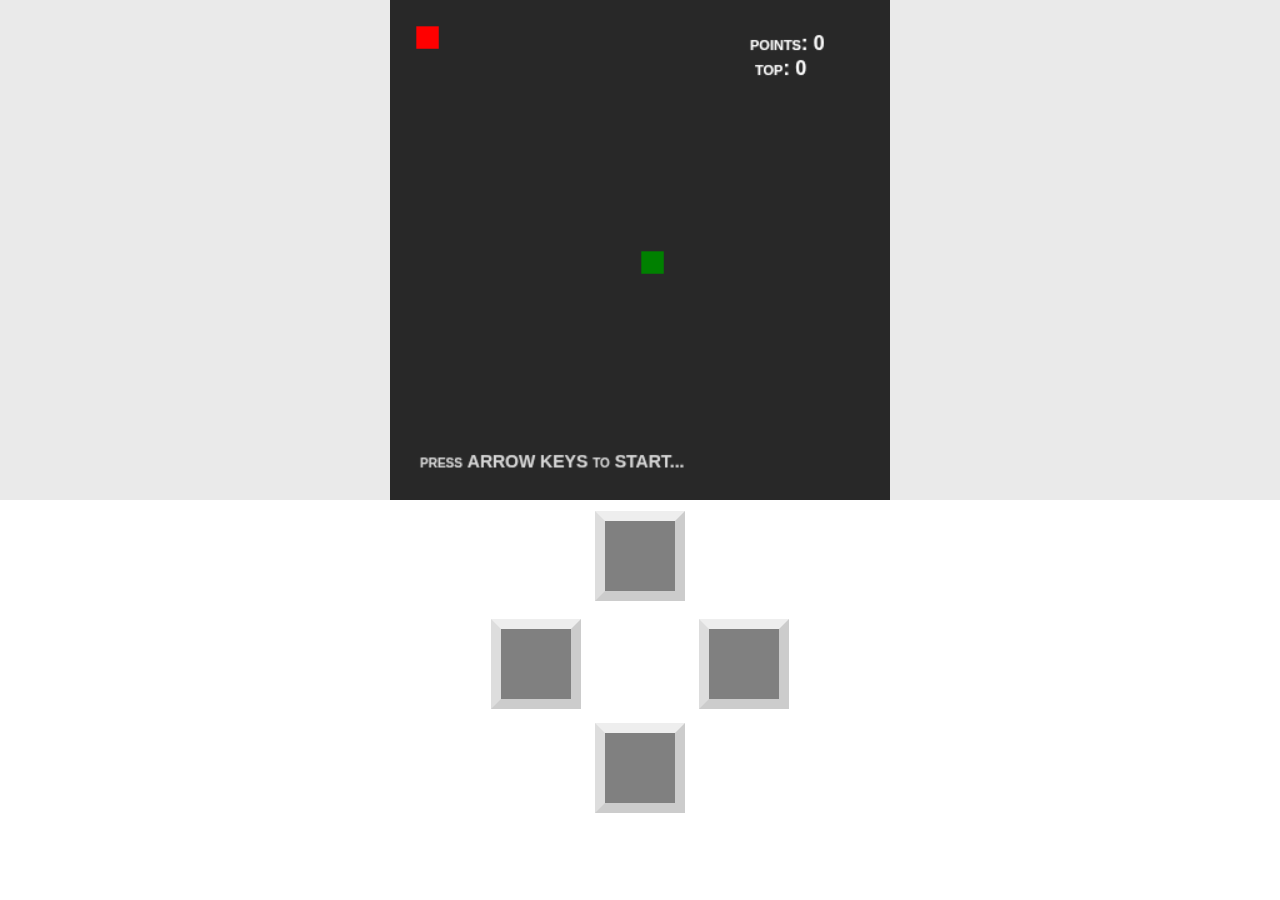
<file: game/bsnake/index.html>
<!DOCTYPE html>
<html>
<head>
  <meta charset="UTF-8">
  <meta name="viewport" content="width=device-width, initial-scale=1">
	<title>Snake Game</title>
	<link rel="stylesheet" href="style.css">
	<style type="text/css" media="all">
	  /*IE9*/
*::selection 
{
    background-color:transparent;
} 
*::-moz-selection
{
    background-color:transparent;
}
*
{        
    -webkit-user-select: none;
    -moz-user-select: -moz-none;
    /*IE10*/
    -ms-user-select: none;
    user-select: none;

    /*You just need this if you are only concerned with android and not desktop browsers.*/
    -webkit-tap-highlight-color: rgba(0, 0, 0, 0);
}    
input[type="text"], textarea, [contenteditable]
{

    -webkit-user-select: text;
    -moz-user-select: text;
    -ms-user-select: text;
    user-select: text;
	</style>
</head>
<body>
	<div id="game-container">
		<canvas id="gc" class="game-canvas" width="400" height="400"></canvas>
	</div>
	<div class="keys">
	  <a class="up arr" onclick="Snake.action('up')">
	    </a>
	  <br>
	  <a class="left arr" onclick="Snake.action('left')">
	    </a>
	    
	  <a class="ahirr" >
	    </a>
	  <a class="right arr" onclick="Snake.action('right')">
	    </a>
	    <br>
	  <center><a class="down arr" onclick="Snake.action('down')">
	   </a></center>
	</div>
	<script type="text/javascript" src="game.js"></script>
</body>
</html>
</file>
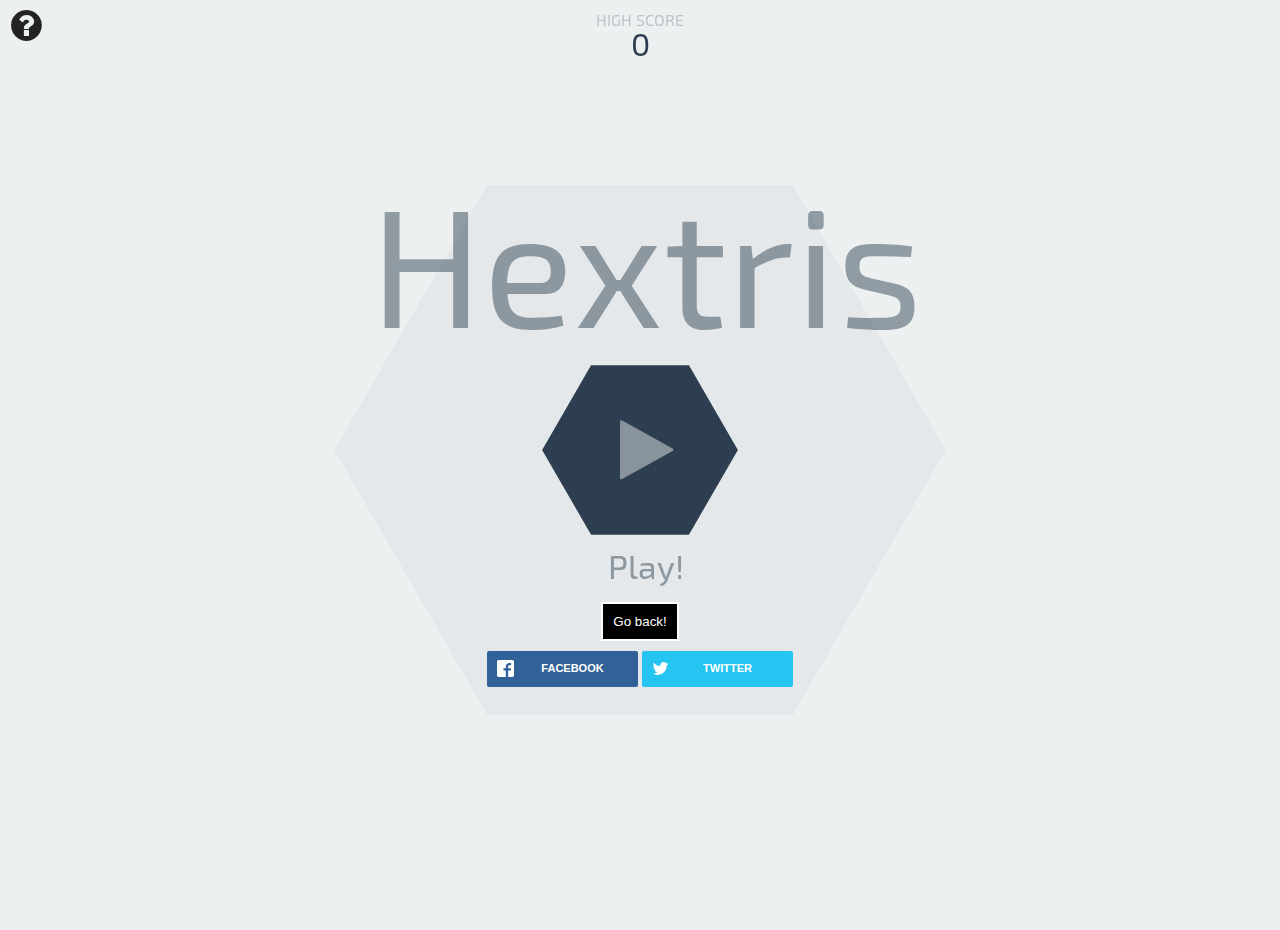
<file: game/hextris/index.html>
<!DOCTYPE html>
<html lang='en'>
	<head>
		<title>Hextris</title>
		<meta name="description" content="An addictive puzzle game inspired by Tetris.">
		<link rel="manifest" href="manifest.webmanifest">
		<meta name="apple-itunes-app" content="app-id=903769553"/>
		<meta name="apple-mobile-web-app-title" content="Hextris">
		<meta name="apple-mobile-web-app-capable" content="yes">
		<link rel="apple-touch-icon" sizes="120x120" href="images/icons/apple-touch-120.png">
		<link rel="apple-touch-icon" sizes="152x152" href="images/icons/apple-touch-152.png">
		<link rel="apple-touch-icon" sizes="167x167" href="images/icons/apple-touch-167.png">
		<link rel="apple-touch-icon" sizes="180x180" href="images/icons/apple-touch-180.png">
		<link rel="apple-touch-icon" sizes="512x512" href="images/icons/apple-touch-512.png">
		<meta name="viewport" content="width=device-width, initial-scale=1, maximum-scale=1, user-scalable=0, minimal-ui"/>
		<meta property="og:url" content="http://hextris.github.io/hextris/"/>
		<meta property="og:site_name" content="Hextris"/>
		<meta property="og:title" content="Hextris"/>
		<meta property="og:description" content="An addictive puzzle game inspired by Tetris."/>
		<meta property="og:type" content="website"/>
		<meta property="og:author" content="https://www.facebook.com/hextris"/>
		<meta property="og:image" content="http://hextris.github.io/hextris/images/facebook-opengraph.png"/>
		<meta property="og:image:width" content="1200"/>
		<meta property="og:image:height" content="630"/>
		<meta property="twitter:card" content="summary"/>
		<meta property="twitter:site" content="@hextris"/>
		<meta property="twitter:site:id" content="2742209678"/>
		<meta property="twitter:creator" content="@hextris"/>
		<meta property="twitter:creator:id" content="2742209678"/>
		<meta property="twitter:domain" content="http://hextris.github.io"/>
		<meta property="twitter:title" content="Hextris"/>
		<meta property="twitter:description" content="An addictive puzzle game inspired by Tetris."/>
		<meta property="twitter:image:src" content="http://hextris.github.io/hextris/images/twitter-opengraph.png"/>
		<meta property="twitter:image:width" content="512"/>
		<meta property="twitter:image:height" content="512"/>
		<meta property="twitter:app:id:iphone" content="id903769553">
		<meta property="twitter:app:id:ipad" content="id903769553">
		<meta property="twitter:app:id:googleplay" content="com.hextris.hextris">
		<meta property="twitter:app:country" content="us">
		<meta property="twitter:app:url:iphone" content="itunes.apple.com/us/app/id903769553?mt=8">
		<meta property="twitter:app:url:ipad" content="itunes.apple.com/us/app/id903769553?mt=8">
		<meta property="twitter:app:url:googleplay" content="https://play.google.com/store/apps/details?id=com.hextris.hextris">
		<link rel="stylesheet" href="https://cdnjs.cloudflare.com/ajax/libs/font-awesome/4.7.0/css/font-awesome.min.css">
		<link rel="icon" type="image/png" href="favicon.ico">
		<link href='http://fonts.googleapis.com/css?family=Exo+2' rel='stylesheet' type='text/css'>
		<link rel="stylesheet" href="style/fa/css/font-awesome.min.css">
		<link rel="stylesheet" type="text/css" href="style/style.css">
		<script type='text/javascript' src="vendor/hammer.min.js"></script>
		
		<script type='text/javascript' src="vendor/js.cookie.js"></script>
		<script type='text/javascript' src="vendor/jsonfn.min.js"></script>
		<script type='text/javascript' src="vendor/keypress.min.js"></script>
		<script type='text/javascript' src="vendor/jquery.js"></script>
		<script type='text/javascript' src="js/save-state.js"></script>
		<script type='text/javascript' src="js/view.js"></script>
		<script type='text/javascript' src="js/wavegen.js"></script>
		<script type='text/javascript' src="js/math.js"></script>
		<script type='text/javascript' src="js/Block.js"></script>
		<script type='text/javascript' src="js/Hex.js"></script>
		<script type='text/javascript' src="js/Text.js"></script>
		<script type='text/javascript' src="js/comboTimer.js"></script>
		<script type='text/javascript' src="js/checking.js"></script>
		<script type='text/javascript' src='js/update.js'></script>
		<script type='text/javascript' src='js/render.js'></script>
		<script type='text/javascript' src="js/input.js"></script>
		<script type='text/javascript' src="js/main.js"></script>
		<script type='text/javascript' src="js/initialization.js"></script>
		<script src="vendor/sweet-alert.min.js"></script>
		<link rel="stylesheet" href="style/rrssb.css"/>
		<script data-ad-client="ca-pub-9107422120987163" async src="https://pagead2.googlesyndication.com/pagead/js/adsbygoogle.js"></script>
	</head>
	<body>
		<canvas id="canvas"></canvas>
		<div id="overlay" class="faded overlay"></div>
		<div id='startBtn' ></div>
		<div id="helpScreen" class='unselectable'>
			<div id='inst_main_body'></div>
		</div>
		<a id="openSideBar" class='helpText'><h1>
<i class="fa fa-question-circle" style="font-size:36px"></i></h1></a>
<form>
 <input type="button" value="Go back!" onclick="history.back()">
</form>
		<div class="faded overlay"></div>
		
		<a id="pauseBtn"><img src='./images/pause.png' height='57px'></a>
		
		 <a id='restartBtn'><img src='./images/restart.png' height='57px'></a>
		<div id='HIGHSCORE'>HIGH SCORE</div>
		<script> (function(i,s,o,g,r,a,m){i['GoogleAnalyticsObject']=r;i[r]=i[r]||function(){ (i[r].q=i[r].q||[]).push(arguments)},i[r].l=1*new Date();a=s.createElement(o), m=s.getElementsByTagName(o)[0];a.async=1;a.src=g;m.parentNode.insertBefore(a,m) })(window,document,'script','//www.google-analytics.com/analytics.js','ga'); ga('create', 'UA-51272720-2', 'auto'); ga('send', 'pageview');
		</script>
		<div id='highScoreInGameText'>
			<div id='highScoreInGameTextHeader'>HIGH SCORE</div><div id='currentHighScore'>10292</div>
		</div>
		<div id="gameoverscreen">
			<div id='container'>
				<div id='gameOverBox' class='GOTitle'>GAME OVER</div>
				<div id='cScore'>1843</div>
				<div id='highScoresTitle' class='GOTitle'>HIGH SCORES</div>
				<div class='score'><span class='scoreNum'>1.</span> <div id="1place" style="display:inline;">0</div></div>
				<div class='score'><span class='scoreNum'>2.</span> <div id="2place" style="display:inline;">0</div></div>
				<div class='score'><span class='scoreNum'>3.</span> <div id="3place" style="display:inline;">0</div></div>
			</div>
			<div id='bottomContainer'>
				<img id='restart' src='./images/restart.png' height='57px'>
				
				<div id='socialShare'>
					<?xml version="1.0" encoding="UTF-8" standalone="no"?>
					<svg width="224.6377px" height="57px"  viewBox="0 0 255 65" version="1.1" xmlns="http://www.w3.org/2000/svg" xmlns:xlink="http://www.w3.org/1999/xlink">
						<title>Share button</title>
						<defs>
						</defs>
						<g id="Page-1" stroke="none" stroke-width="1" fill="none" fill-rule="evenodd" sketch:type="MSPage">
							<g id="Game-over-" sketch:type="MSArtboardGroup" transform="translate(-95.000000, -565.000000)">
								<g id="Share-button" sketch:type="MSLayerGroup" transform="translate(95.000000, 565.000000)">
								<a style="cursor:pointer;"class="popup" onclick="window.open('https://twitter.com/intent/tweet?text=Can you beat my score of '+ score +' points at&button_hashtag=hextris ? http://hextris.github.io/hextris @hextris','name','width=600,height=400')" ><polygon  id="Score-hex-2" fill="#3498DB" sketch:type="MSShapeGroup" transform="translate(127.661316, 32.500000) rotate(-90.000000) translate(-127.661316, -32.500000) " points="127.661316 -94.814636 160.137269 -76.064636 160.137269 141.064636 127.661317 159.814636 95.185364 141.064636 95.1853635 -76.064636 "></polygon></a>
									<text style="cursor:pointer;"class="popup" onclick="window.open('https://twitter.com/intent/tweet?text=Can you beat my score of '+ score +' points at hextris from TwentO')" id="SHARE-MY-SCORE!" sketch:type="MSTextLayer" font-family="Exo" font-size="16" font-weight="420" fill="#FFFFFF">
										<tspan x="67" y="39">SHARE MY SCORE!</tspan>
									</text>
								</g>
							</g>
						</g>
					</svg>
				</div>
				<div id='buttonCont'>
				    	 <center><form>
 <input type="button" class="goback"value="Go back!" onclick="history.back()">
</form></center>
					<ul class="rrssb-buttons">
						<li class="rrssb-facebook">
							<a href='http://www.facebook.com/sharer.php?s=100
								&p[url]=mesusanta.blogspot.com/#TwentO' class="popup">
								<span class="rrssb-icon">
									<svg xmlns="http://www.w3.org/2000/svg" preserveAspectRatio="xMidYMid" width="29" height="29" viewBox="0 0 29 29">
										<path d="M26.4 0H2.6C1.714 0 0 1.715 0 2.6v23.8c0 .884 1.715 2.6 2.6 2.6h12.393V17.988h-3.996v-3.98h3.997v-3.062c0-3.746 2.835-5.97 6.177-5.97 1.6 0 2.444.173 2.845.226v3.792H21.18c-1.817 0-2.156.9-2.156 2.168v2.847h5.045l-.66 3.978h-4.386V29H26.4c.884 0 2.6-1.716 2.6-2.6V2.6c0-.885-1.716-2.6-2.6-2.6z"
										class="cls-2" fill-rule="evenodd"/>
									</svg>
								</span>
								<span class="rrssb-text">facebook</span>
							</a>
						</li>
						<li class="rrssb-twitter">
							<a href="https://twitter.com/intent/tweet?text=mesusanta.blogspot.com/#TwentO"
							class="popup">
								<span class="rrssb-icon">
									<svg xmlns="http://www.w3.org/2000/svg" width="28" height="28" viewBox="0 0 28 28">
										<path d="M24.253 8.756C24.69 17.08 18.297 24.182 9.97 24.62c-3.122.162-6.22-.646-8.86-2.32 2.702.18 5.375-.648 7.507-2.32-2.072-.248-3.818-1.662-4.49-3.64.802.13 1.62.077 2.4-.154-2.482-.466-4.312-2.586-4.412-5.11.688.276 1.426.408 2.168.387-2.135-1.65-2.73-4.62-1.394-6.965C5.574 7.816 9.54 9.84 13.802 10.07c-.842-2.738.694-5.64 3.434-6.48 2.018-.624 4.212.043 5.546 1.682 1.186-.213 2.318-.662 3.33-1.317-.386 1.256-1.248 2.312-2.4 2.942 1.048-.106 2.07-.394 3.02-.85-.458 1.182-1.343 2.15-2.48 2.71z"
										/>
									</svg>
								</span>
								<span class="rrssb-text">twitter</span>
							</a>
						</li>
				</ul>
					
				</div>
			</div>
		</div>
		
		
		
		
	<style type="text/css" media="all">
	    .goback{
	        background-color: #000000;
	        border: 2px solid white;
	        border-radius 100px solid white;
	        padding: 10px;
	        margin: 10px;
	        text-align: center;
	        align-content: center;
	        color:white;
	    }
	</style>





			<script type="text/javascript">
				(function addRussianSocialShare(){
					var lang=navigator.language || navigator.userLanguage;
					if (lang.substr(0, 2) == 'ru') {
						$('.rrssb-facebook').remove();
						var n=$.parseHTML('<li class="rrssb-vk"><a href="http://vk.com/share.php?url=http://kurtnoble.com/labs/rrssb/index.html" class="popup"><span class="rrssb-icon"><svg xmlns="http://www.w3.org/2000/svg" width="28" height="28" viewBox="70 70 378.7 378.7"><path d="M254.998 363.106h21.217s6.408-.706 9.684-4.23c3.01-3.24 2.914-9.32 2.914-9.32s-.415-28.47 12.796-32.663c13.03-4.133 29.755 27.515 47.482 39.685 13.407 9.206 23.594 7.19 23.594 7.19l47.407-.662s24.797-1.53 13.038-21.027c-.96-1.594-6.85-14.424-35.247-40.784-29.728-27.59-25.743-23.126 10.063-70.85 21.807-29.063 30.523-46.806 27.8-54.405-2.596-7.24-18.636-5.326-18.636-5.326l-53.375.33s-3.96-.54-6.892 1.216c-2.87 1.716-4.71 5.726-4.71 5.726s-8.452 22.49-19.714 41.618c-23.77 40.357-33.274 42.494-37.16 39.984-9.037-5.842-6.78-23.462-6.78-35.983 0-39.112 5.934-55.42-11.55-59.64-5.802-1.4-10.076-2.327-24.915-2.48-19.046-.192-35.162.06-44.29 4.53-6.072 2.975-10.757 9.6-7.902 9.98 3.528.47 11.516 2.158 15.75 7.92 5.472 7.444 5.28 24.154 5.28 24.154s3.145 46.04-7.34 51.758c-7.193 3.922-17.063-4.085-38.253-40.7-10.855-18.755-19.054-39.49-19.054-39.49s-1.578-3.873-4.398-5.947c-3.42-2.51-8.2-3.307-8.2-3.307l-50.722.33s-7.612.213-10.41 3.525c-2.488 2.947-.198 9.036-.198 9.036s39.707 92.902 84.672 139.72c41.234 42.93 88.048 40.112 88.048 40.112"/></svg></span><span class="rrssb-text">vk.com</span></a></li>');
						$('.rrssb-buttons').prepend(n);
					}})()
			</script>
		<script type="text/javascript" src='vendor/rrssb.min.js'></script>
	
	</body>
</html>
</file>
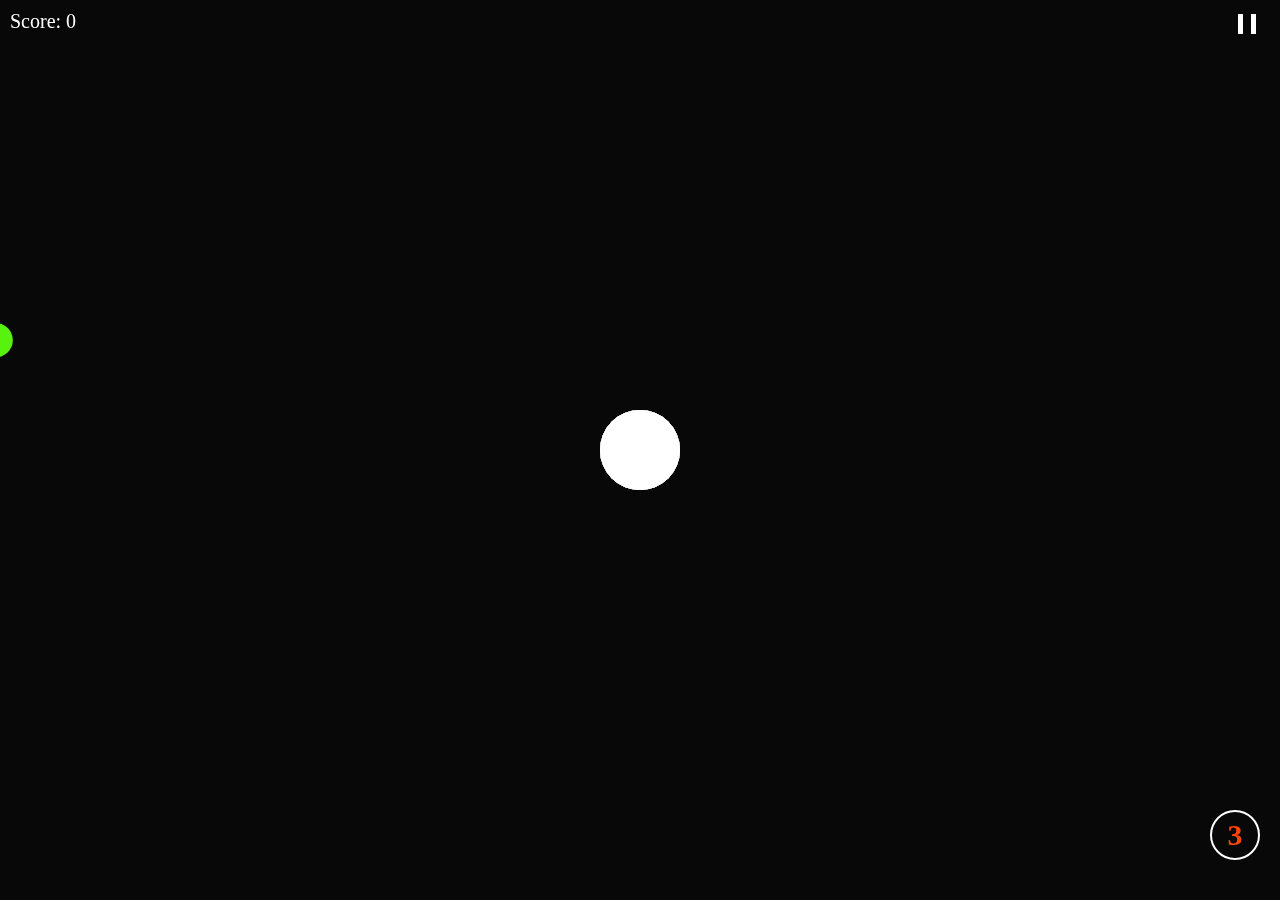
<file: game/shotergame/index.html>
<!DOCTYPE html>
<html>

<head>
  <meta charset="UTF-8">
  <meta name="viewport" content="width=device-width, initial-scale=1">
  <title></title>
<link rel="stylesheet" href="style.css">
</head>


<body>
  
  <div class="score">Score: <span>0</span></div>
  
  <div class="pause"></div>
  <canvas id="can"></canvas>
  <div class="destroy"> 3 </div>

<script src="main.js"></script>
</body>
</html>
</file>
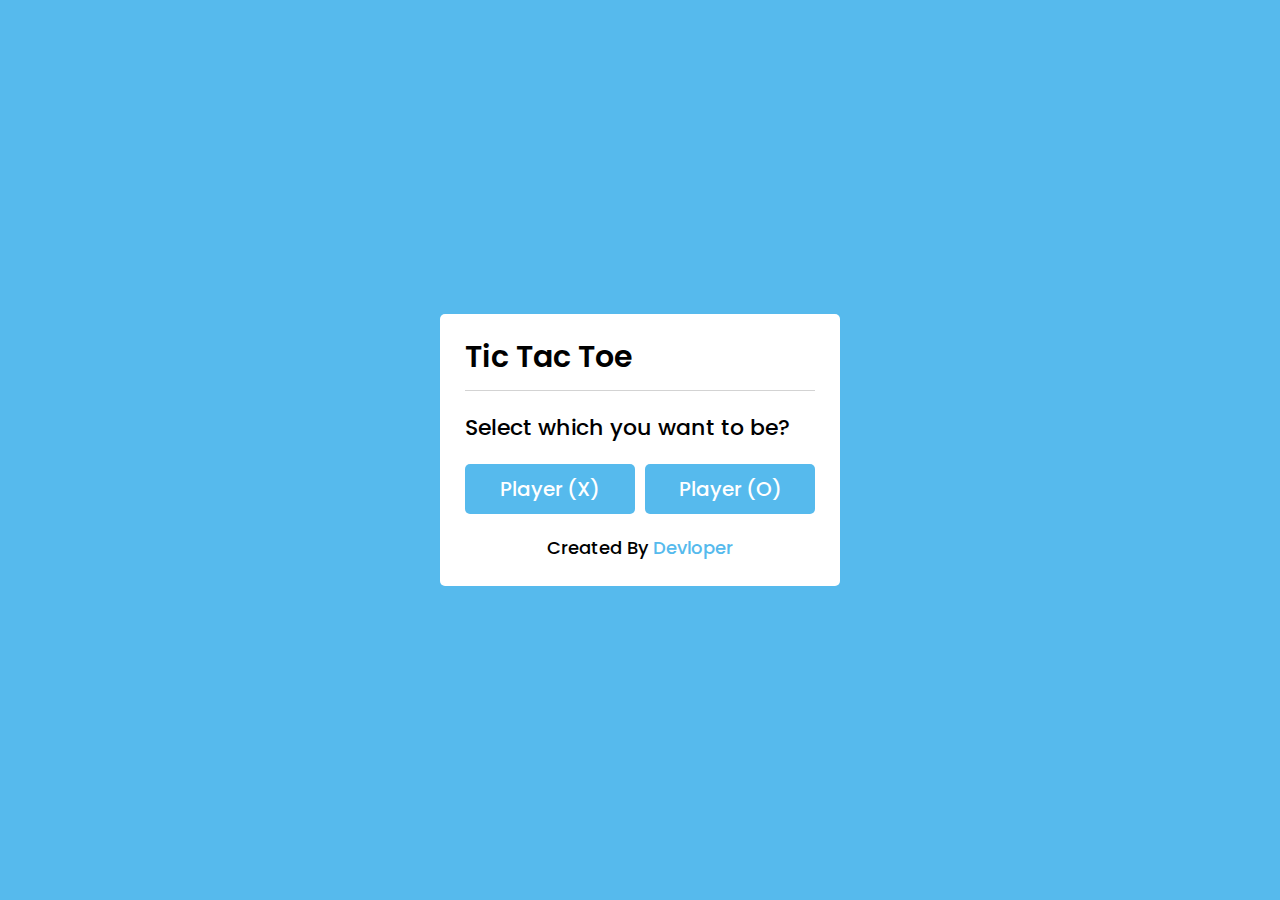
<file: game/tictaconline/index.html>
<!DOCTYPE html>
<html lang="en">
<head>
    <meta content="width=device-width, initial-scale=1.0" name="viewport"> 
    <title>Tic Tac Toe Game | CodingNepal</title>
    <link rel="stylesheet" href="style.css">
    <link rel="stylesheet" href="https://cdnjs.cloudflare.com/ajax/libs/font-awesome/5.15.3/css/all.min.css"/>
</head>
<body>
  <!-- select box -->
  <div class="select-box">
    <header>Tic Tac Toe</header>
    <div class="content">
      <div class="title">Select which you want to be?</div>
      <div class="options">
        <button class="playerX">Player (X)</button>
        <button class="playerO">Player (O)</button>
      </div>
      <div class="credit">Created By <a href="file:///android_asset/htmlapp/root/d/index.html" target="_blank">Devloper</a></div>
    </div>
  </div> 

  <!-- playboard section -->
  <div class="play-board">
    <div class="details">
      <div class="players">
        <span class="Xturn">X's Turn</span>
        <span class="Oturn">O's Turn</span>
        <div class="slider"></div>
      </div>
    </div>
    <div class="play-area">
      <section>
        <span class="box1"></span>
        <span class="box2"></span>
        <span class="box3"></span>
      </section>
      <section>
        <span class="box4"></span>
        <span class="box5"></span>
        <span class="box6"></span>
      </section>
      <section>
        <span class="box7"></span>
        <span class="box8"></span>
        <span class="box9"></span>
      </section>
    </div>
  </div>

  <!-- result box -->
  <div class="result-box">
    <div class="won-text"></div>
    <div class="btn"><button>Replay</button></div>
  </div>

  <script src="script.js"></script>

</body>
</html>
</file>
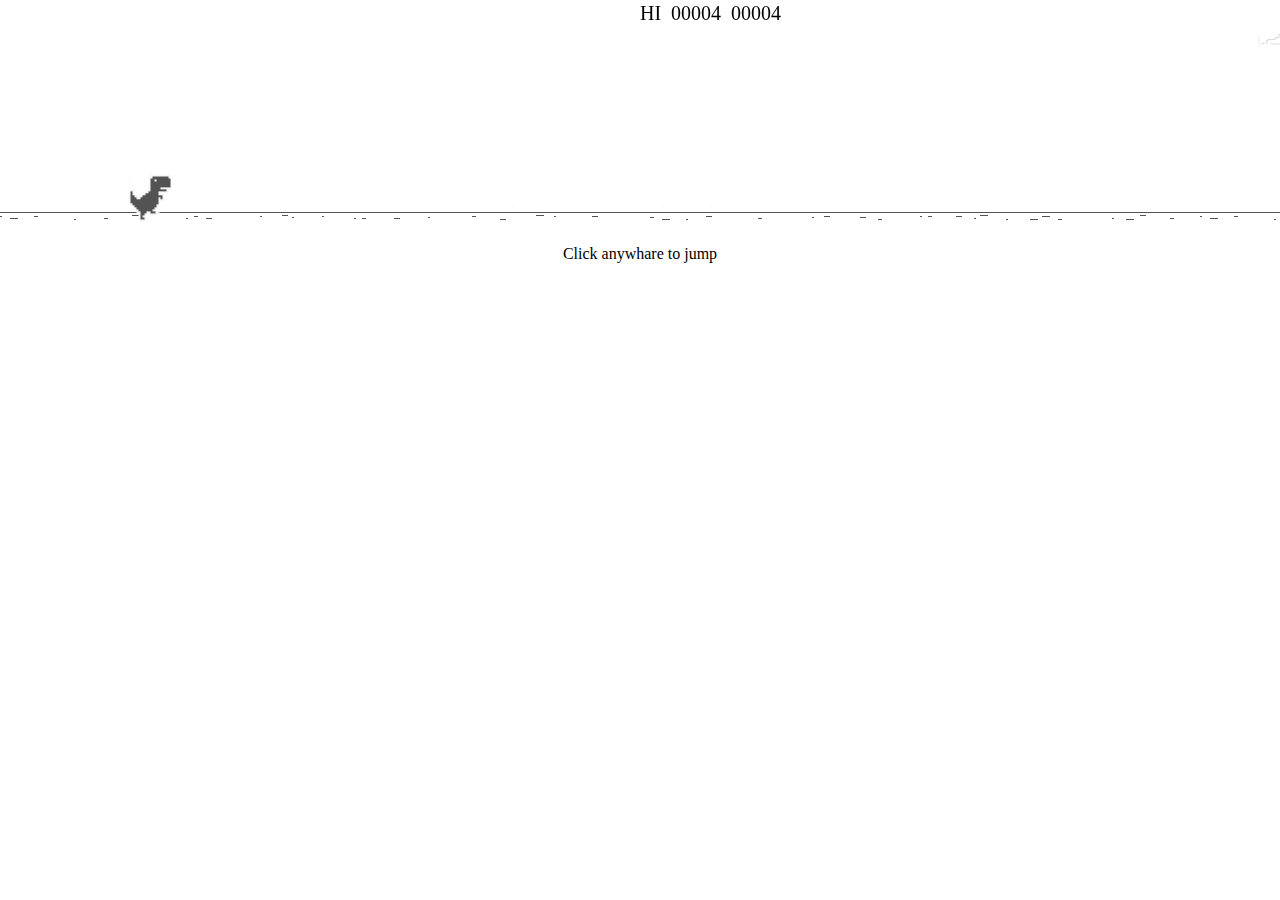
<file: game/trexgame/index.html>
<!DOCTYPE html>
<html lang="en">

<head>
	<meta charset="UTF-8">
	<meta http-equiv="X-UA-Compatible" content="IE=Edge">
	<meta name="viewport" content="width=device-width, initial-scale=1">
	<title>HTML</title>
	<!-- HTML -->
	<!-- Custom Styles -->
	<link rel="stylesheet" href="style.css">
</head>

<body onclick="whenClick() ">
	<canvas id="canvas"></canvas>
	<script src="main.js"></script>
	<div  >
	 <center><p> Click anywhare to jump</p></center>
  </div>
</body>

</html>
</file>
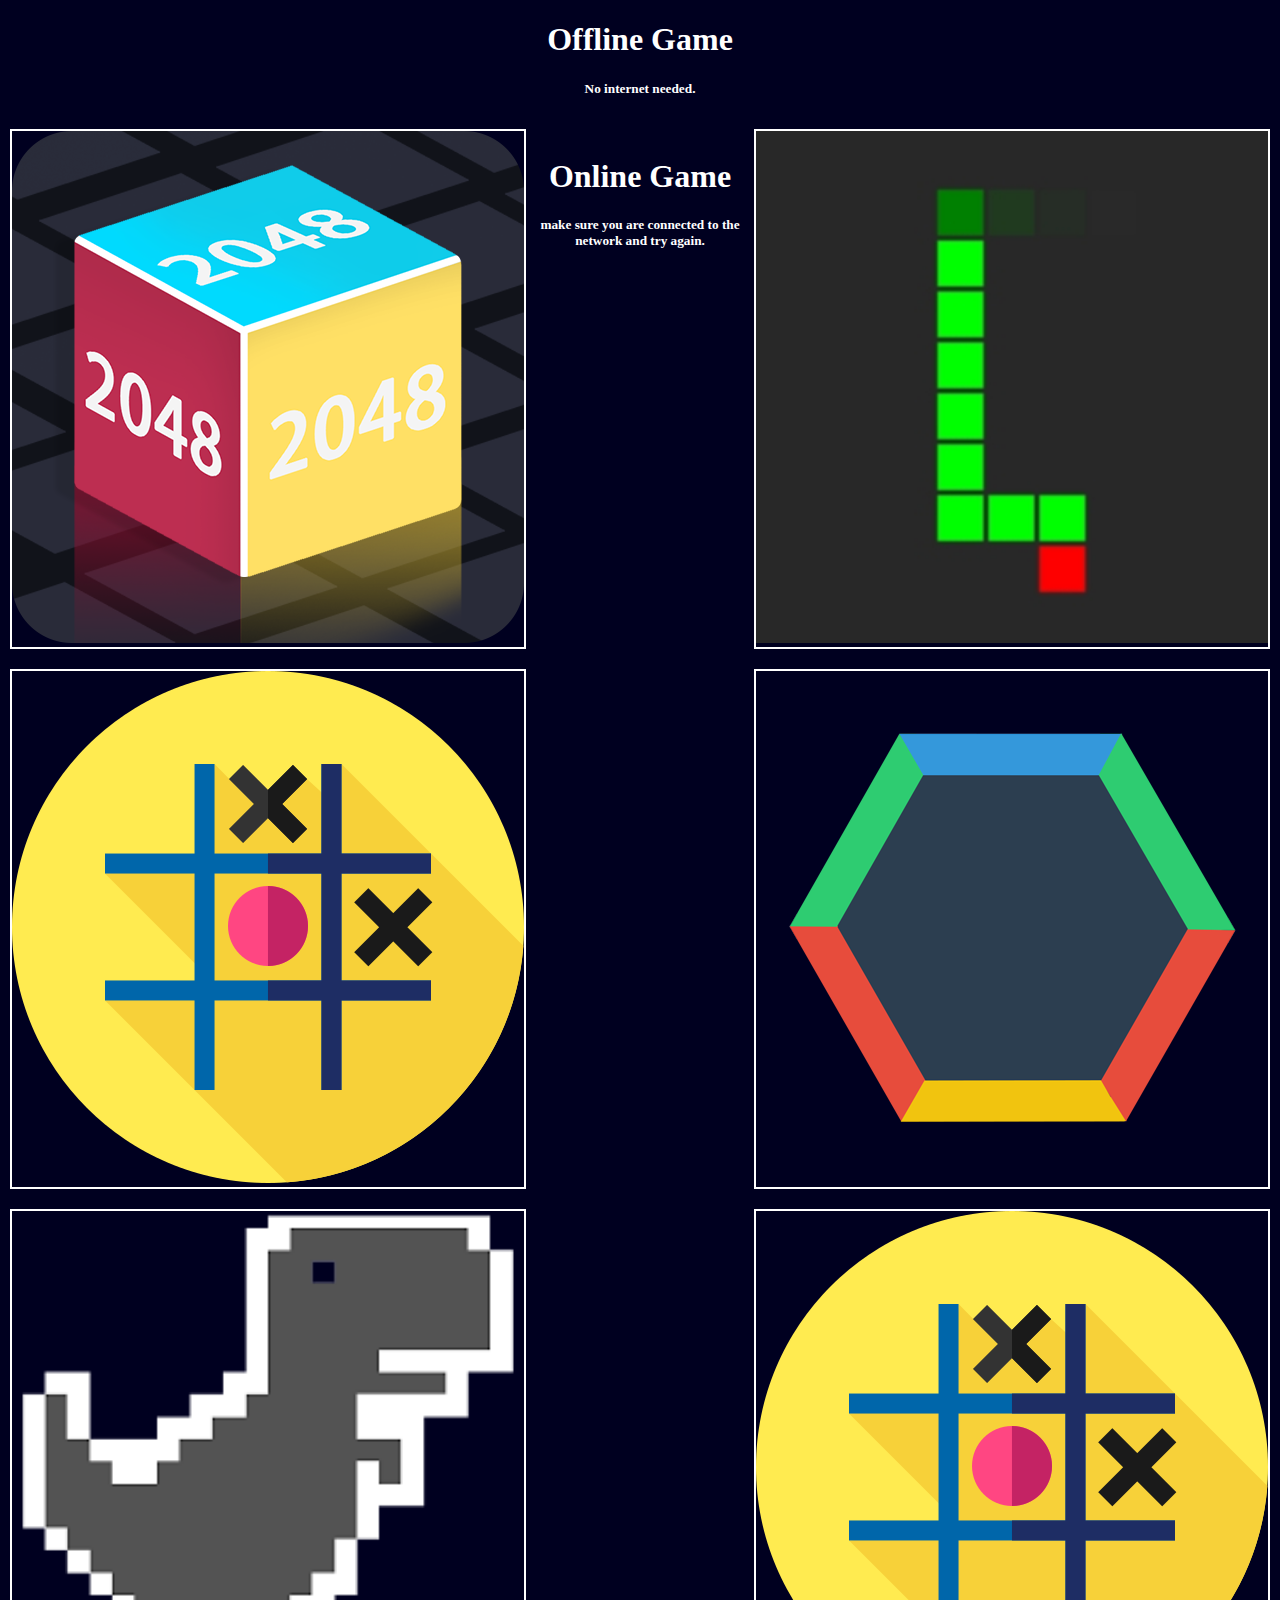
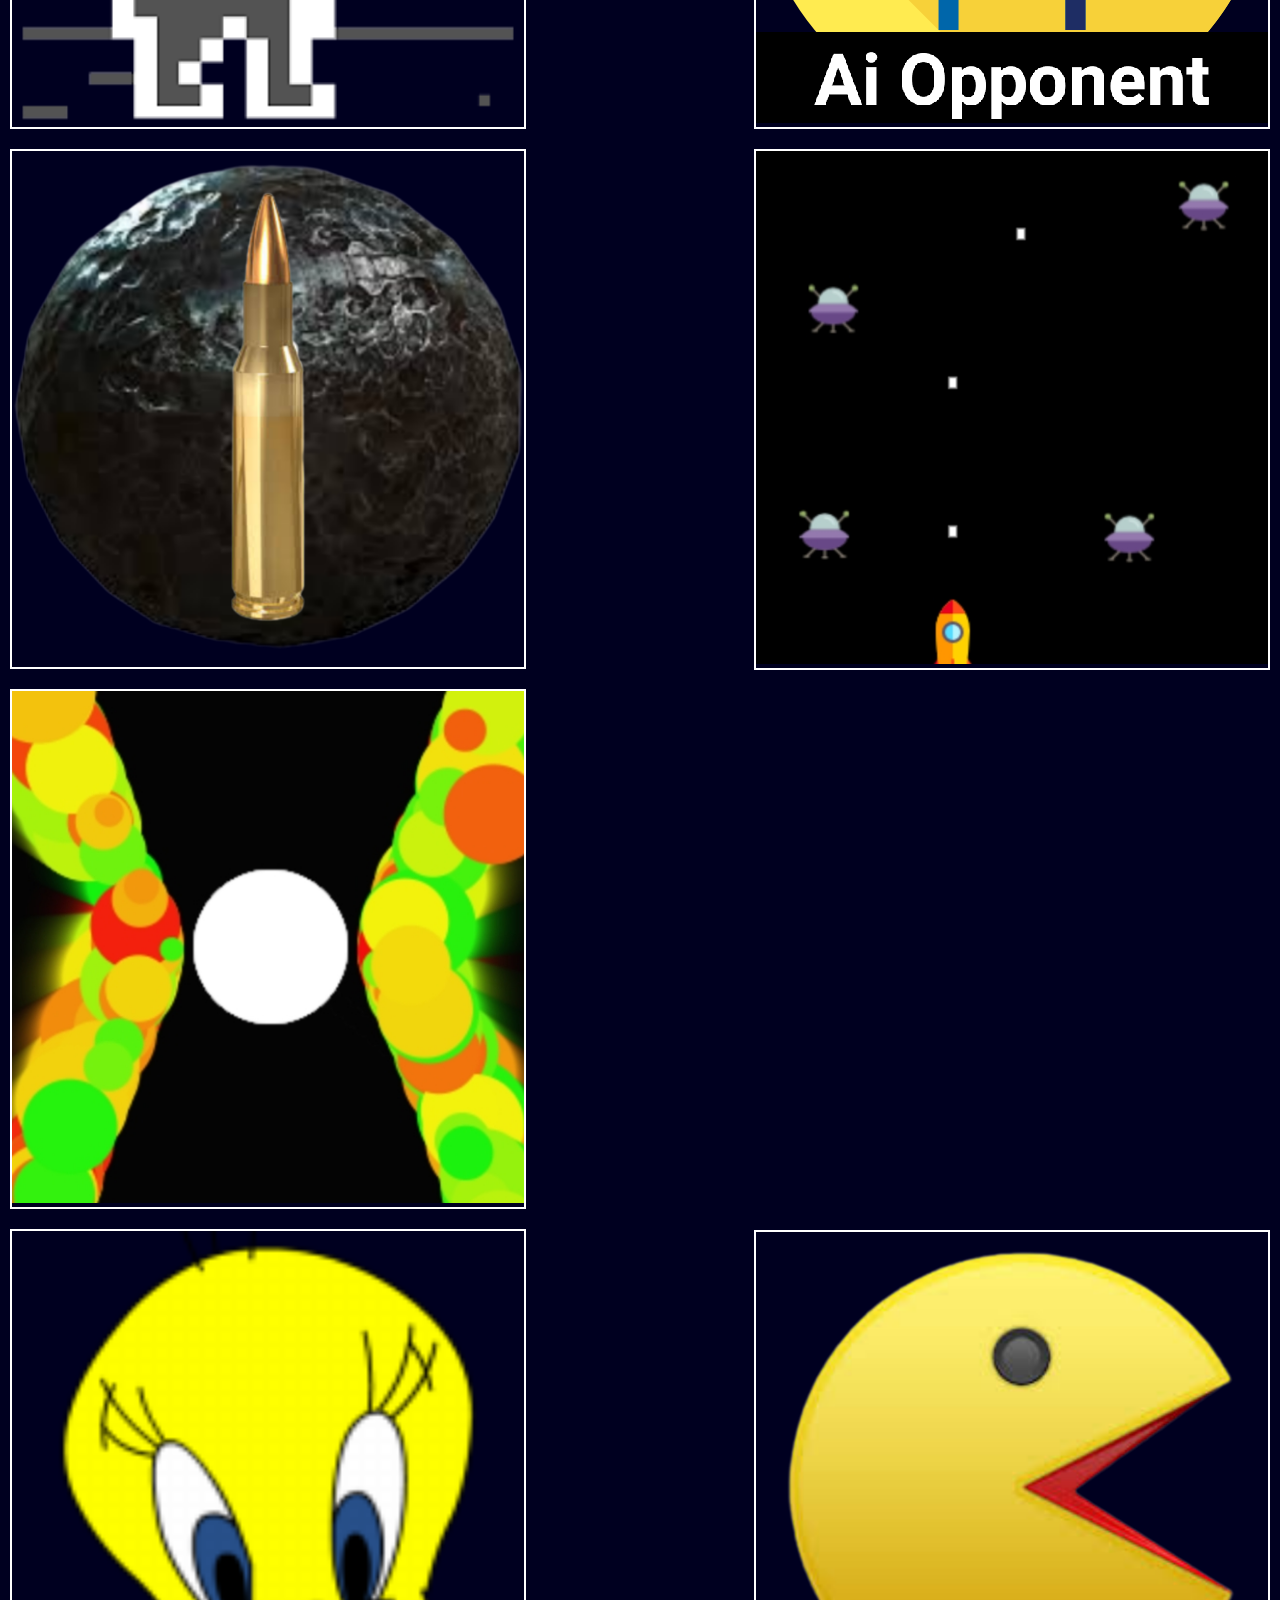
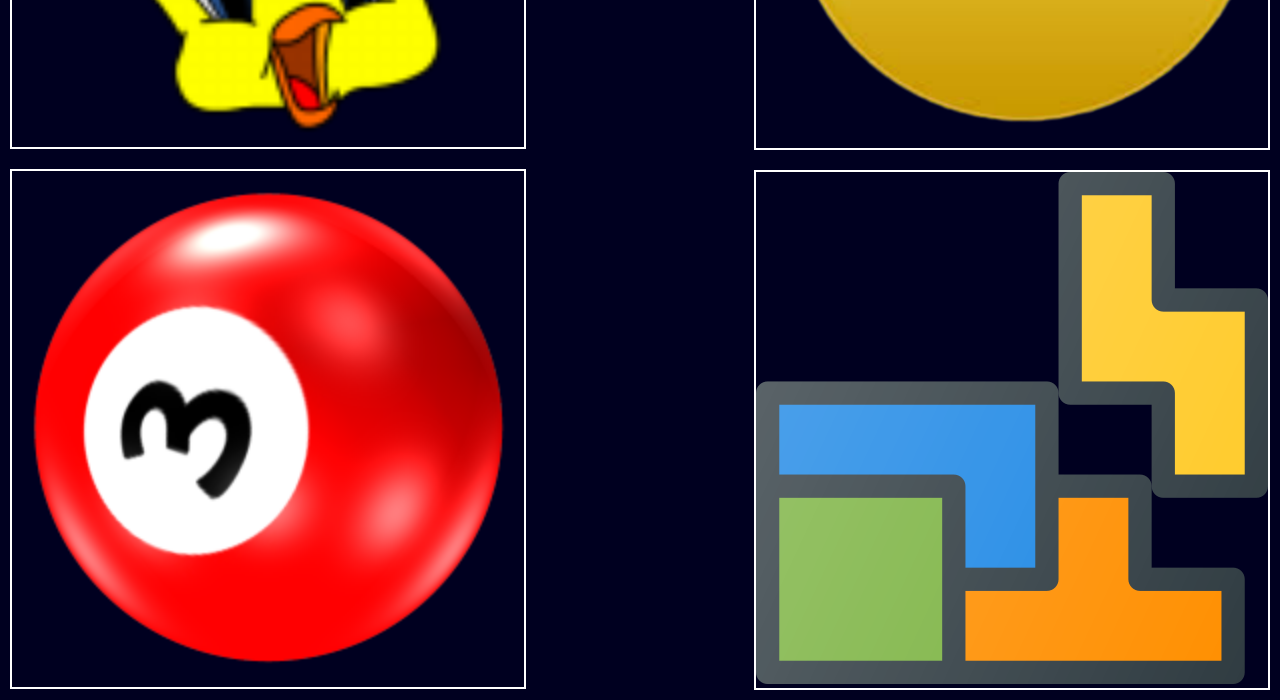
<file: start.html>
<!DOCTYPE html>
<html>
    <head>
        <meta content="width=device-width, initial-scale=1.0" name="viewport">
        <title>start</title>
        
        <style type="text/css" media="all">
         
         
         
         /*IE9*/
*::selection 
{
    background-color:transparent;
} 
*::-moz-selection
{
    background-color:transparent;
}
*
{        
    -webkit-user-select: none;
    -moz-user-select: -moz-none;
    /*IE10*/
    -ms-user-select: none;
    user-select: none;

    /*You just need this if you are only concerned with android and not desktop browsers.*/
    -webkit-tap-highlight-color: rgba(0, 0, 0, 0);
}    
input[type="text"], textarea, [contenteditable]
{

    -webkit-user-select: text;
    -moz-user-select: text;
    -ms-user-select: text;
    user-select: text;
}
body{
               
               margin: 0px;
               padding: 0px;
               background: #000020;
               
               
               
           }
           
            .4box{
                width: 100%;
                height: 100%;
                
                text-align: center;
                align-items: center;
                align-content: center;
                border: 2px solid white;
            }
            
    


        .divl{
                margin: 10px;
                
                float: left;
                width: 40%;
                height: auto;
                align-content: center;
                text-align: center;
                            border: 2px solid white;
            

                
            }
            .divr{
                margin: 10px;
                float: right;
                width: 40%;
                height: auto;
                align-content: center;
                text-align: center;
                            border: 2px solid white;
            

                
            }
            .ddivl{
                margin: 10px;
                
                float: left;
                width: 40%;
                height: auto;
                align-content: center;
                text-align: center;
                            border: 2px solid transparent;
            

                
            }
            .ddivr{
                margin: 10px;
                float: right;
                width: 40%;
                height: auto;
                align-content: center;
                text-align: center;
                            border: 2px solid transparent;
            

                
            }
            
            input{
                width: 100%;
                height: auto;
            }



        </style>
    </head>
    <body>
    
        <div class="4box">
            <center>
           <h1 style="color:white;">Offline  Game</h1>
          <h5 style="color:white;">No internet needed.</h5>
            <a class="divl" href="game/2048/index.html" target="_blank"><input type="image" name="2048" id="2048" src="image/2048.png" alt="2048 icon" /></a>
            <a class="divr" href="game/bsnake/index.html"><input type="image" name="0hh1" id="0hh1" src="image/snake.png" alt="0hh1 icon" /></a>
            <a class="divl" href="game/tictactoe/index.html"><input type="image" name="tictactoe" id="tictactoe" src="image/tictactoe.png" alt="tictactoe icon" /></a>
            <a class="divr" href="game/hextris/index.html"><input type="image" name="hextris" id="hextri" src="image/hextris.png" alt="hextris icon" /></a>
            <a class="divl" href="game/trexgame/index.html" target="_blank"><input type="image" name="trex" id="trex" src="image/dino.png" alt="2048 icon" /></a>
            <a class="divr" href="game/tictaconline/index.html"><input type="image" name="0hh1" id="0hh1" src="image/aitictactoe.png" alt="tictac ai icon" /></a>
            <a class="divl" href="game/shotfire/index.html"><input type="image" name="shptfire" id="shotfire" src="image/shotfire.png" alt="shotfire icon" /></a>
            <a class="divr" href="game/spaceshoot/index.html"><input type="image" name="spaceshoot" id="spaceshoot" src="image/spaceshot.png" alt="spaceshot icon" /></a>
             <a class="divl" href="game/shotergame/index.html"><input type="image" name="shotergame" id="shotergame" src="image/spaceshoter.png" alt="shotergame icon" /></a>
              <a class="ddivr" href="#"><input type="image" name="shptfire" id="shotfire" src="image/none.png" alt="shotfire icon" /></a>
            <br />
            <h1 style="color:white;">Online Game</h1>
          <h5 style="color:white;">make sure you are connected to the network and try again.</h5>
            <a class="divl" href="https://ellisonleao.github.io/clumsy-bird/"><input type="image" name="2048" id="2048" src="image/bird.png" alt="CLUMSY BIRD" /></a>
            <a class="divr" href="https://pacman.platzh1rsch.ch/"><input type="image" name="pakman" id="pakman" src="image/pac.png" alt="PACMAN" /></a>
            <a class="divl" href="https://www.primarygames.com/arcade/sports/speedpoolking/mobile/"><input type="image" name="pool" id="pool" src="image/pool.png" alt="BALL POLL" /></a>
            <a class="divr" href="https://tetris.com/games-content/play-tetris-content/index-mobile.php"><input type="image" name="tetris" id="tetris" src="image/tetris.png" alt="tetris icon" /></a>
            </center>
            
        </div>
        
        
        
        <script type="text/javascript" charset="utf-8">
            $(".press").bind("click",function()    
{
//display something
});
        </script>
    </body>
</html>
</file>
<file: game/bsnake/style.css>
body {
  margin: 0;
}

.game-canvas {
  width: 100%;
  height: 100vw;
  max-width: 500px;
  max-height:500px;
  margin-left: auto;
  margin-right: auto;
}

.keys {
  font-family: 'Lato', sans-serif;
  text-align: center;
  width: 100%;
  padding: 10px;
  box-sizing: border-box;
  height: 200px;
  margin: auto;
}

.up {
  position: relative;
  top: -4px;
}

.chevron::before {
  border-style: solid;
  border-width: 8px 8px 0 0;
  content: '';
  display: inline-block;
  height: 20px;
  width: 20px;
  top: -10px;
  position: relative;
  transform: rotate(-45deg);
}

.chevron.down::before {
  transform: rotate(135deg);
  top: -22px;
}

.chevron.right::before {
  transform: rotate(45deg);
  top: -18px;
  left: -5px;
}

.chevron.left::before {
  transform: rotate(225deg);
  top: -18px;
  left: 5px;
}

.arr {
  cursor: pointer;
  width: 70px;
  height: 70px;
  text-align: center;
  line-height: 100px;
  background: gray;
  color: white;
  font-size: 50px;
  border-right: 10px solid #ccc;
  border-bottom: 10px solid #ccc;
  border-left: 10px solid #ddd;
  border-top: 10px solid #eee;
  display: inline-block;
  margin: 5px;
  transition: all .05s linear;
  user-select: none;
}

.arr:active {
  background: #555;
}
.ahirr{
  cursor: pointer;
  width: 100px;
  height: 70px;
  text-align: center;
  line-height: 100px;
  background: transparent;
  color: transparent;
  font-size: 50px;
  bordert: 10px solid;
  
  display: inline-block;
  
}
#game-container {
  display: flex;
  flex-direction: column;
  background-color: rgba(220, 220, 220, 0.6);
}
</file>
<file: game/hextris/style/style.css>
* {
	-webkit-touch-callout:none;
	-webkit-user-select:none;
	-khtml-user-select:none;
	-moz-user-select:none;
	-ms-user-select:none;
	user-select:none;
	padding:0;
	margin:0;
	-webkit-tap-highlight-color:rgba(0,0,0,0);
}
#HIGHSCORE {
	position:absolute;
	left:50%;
	width:250px;
	overflow:visible;
	margin-left:-175px;
	font-family:Exo;

}
#container {
	color:#232323;
	position:absolute;
	left:50%;
	top:calc(50%);
	text-align:center;
	transform:translate(-50%, -50%);
	font-family:Exo;
	-webkit-transform:translate(-50%, -50%);
	-moz-transform:translate(-50%, -50%);
	-ms-transform:translate(-50%, -50%);
    display:none;
}
.tweet {
	font-size:2rem;
	color:#4099FF;
}
@media only screen and (min-device-width:320px) and (max-device-width:480px) {
	.tweet{
		font-size:1rem;
	}
}
a {
	color:#232323;
}
.navbar {
	width:80%;
	margin:0 auto;
	padding:2.5vmin 0;
	text-align:center;
}
.navbar li {
	display:inline-block;
	text-align:center;
	width:calc(33% - 1.25vmin);
}

#title {
	color:#ecf0f1;
	font-size:6vmin;
}

#score {
	font-size:4vmin;
	text-align:center;
	width:30%;
}

#highscores {
	text-align:center;
	list-style:none;
}

.not-visible {
	display:none;
}

button {
	color:#ecf0f1;
	background-color:rgba(0,0,0,0);
	border:0;
}

button:focus {
	outline:0;
}

#openSideBar {
	position:fixed;
	margin-top:6px;
	width:72px;
	height:72px;
	margin-left:11px;
	z-index:3003;
	color:#232323;
	cursor:pointer;
	top:0;
	left:0;

}


#pauseBtn {
	display:none;
	position:fixed;
	margin-bottom:7px;
	width:72px;
	height:72px;
	margin-right:11px;
	z-index:3000;
	color:#232323;
	cursor:pointer;
	right:0;
	bottom:0;
	z-index:99;
}

#restartBtn {
	display:none;
	position:fixed;
	margin-bottom:7px;
	width:72px;
	height:72px;
	margin-left:11px;
	z-index:3000;
	color:#232323;
	cursor:pointer;
	bottom:0;
	z-index:99;
}
#startBtn {
	position:absolute;
	left:40%;
	top:38%;
	height:25%;
	width:25%;
	z-index:99999999;
	cursor:pointer;
}

#helpScreen {
	height:100%;
	width:100%;
	z-index:3001;
	position:fixed;
	top:0;
	margin:0;
	font-size:15px;
	text-align:center;
	display:none;
	color:#232323;
	background-color:rgba(236,240,241,1);
}

#colorBlindBtn {
	position:absolute;
	width:120px;
	height:20px;
	z-index:9999;
	left:47%;
	top:65%;
	font-size:15px;
	text-align:center;
	color:#232323;
	cursor:pointer;
}

#inst_main_body {
	padding:0px;
	font-size:1.2em;
	left:50%;
	top:50%;
	position: absolute;
	text-align:left;
	max-width:400px;
	/*margin-top:30px;*/
	transform:translate(-50%, -50%);
	-webkit-transform:translate(-50%, -50%);
	-moz-transform:translate(-50%, -50%);
	-ms-transform:translate(-50%, -50%);
}

#inst_main_body > a {
	font-weight:bold;
}

#inst_main_body > hr {
	width:100%;
	color:#232323;
	background-color:#232323;
	height:1px;
	border:0;
}

#inst_main_body > p {
	margin-bottom:15px;
}

#instructions_head {
	text-align:center;
	font-size:1.5em;
	padding-bottom:4px;
}


#highScoreInGameTextHeader {
	color: #bdc3c7;
	width:100%;
}

#highScoreInGameText {
	position: absolute;
	top:10px;
	text-align: center;
	width:200px;
	left:50%;
	margin-left:-100px;
}

#currentHighScore {
	color: #2c3e50;
	width:100%;
	margin-top: -5px;
	font-size:2em;
}

@media only screen and (max-device-width:480px) {
	#helpScreen {
		position:fixed;
		top:2px;
		padding-top:20px;
		margin:0;
		width:100%;
		height:100%;
		font-size:13px;
		text-align:center;
	}
	#inst_main_body {
		width:calc(100% - 70px);
		transform:translate(-50%, -50%);
		-webkit-transform:translate(-50%, -50%);
		-moz-transform:translate(-50%, -50%);
		-ms-transform:translate(-50%, -50%);
	}
	#instructions_head {
		padding-left:0%;
	}
	#openSideBar{
		width:60px;
		height:60px;
	}
	#pauseBtn {
		width:60px;
		height:60px;
	}
	#restartBtn {
		width:60px;
		height:60px;
	}
}

.overlay {
	position:absolute;
	height:20%;
	width:100%;
	left:50%;
	top:50%;
	margin-left:-50%;
	margin-top:-10%;
	z-index:3000;
	color:#232323;
	text-align:center;
}

.helpText {
	z-index:3001;
}

.centeredHeader {
	font-size:5vw; 
	text-align:center;
	line-height:4rem;
}

.centeredSubHeader {
	font-size:2.2rem; 
	line-height:1em;
	text-align:center;
}

.centeredSubSubHeader {
	font-size:1.4rem; 
	text-align:center;
}

#buttonCont {
	position:absolute; 
	left:50%;
	width:310px;
	margin-left:-8px;
	transform:translate(-50%, 0%);
	-webkit-transform:translate(-50%, 0%);
	-moz-transform:translate(-50%, 0%);
	-ms-transform:translate(-50%, 0%);
}

@media only screen and (orientation:landscape) {
	#buttonCont {
		bottom:calc(50vh - 19vh - 36px);
	}
	#container {
		top:calc(50vh - 11vh);
	}
}

@media only screen and (orientation:portrait) {
	#buttonCont {
		bottom:calc(50vh - 19vw - 36px);
	}
	#container {
		top:calc(50vh - 11vw);
	}
}

@media only screen and (min-device-width:320px) and (max-device-width:600px) {
	.centeredHeader {
		font-size:2rem; 
		text-align:center;
		line-height:0.6rem;
	}

	.centeredSubHeader {
		font-size:1rem; 
		text-align:center;
	}

	.overlay {
		margin-top:-20%;
	}

	#buttonCont {
		width:280px;
	}

	@media only screen and (orientation:landscape) {
		#buttonCont {
			bottom:119px;
		}
	}

	@media only screen and (orientation:portrait) {
		#buttonCont {
			bottom:119px;
		}
	}
}
.blur {
	opacity:0.1;
}

* {
	padding:0;
	margin:0;
}

body {
	color:#ecf0f1;
	font-family:'Exo', sans-serif;
	background-color:#ecf0f1;
}

#clickToExit {
	cursor:pointer;
}

#canvas {
	transition:all 0.5s ease;
	position:absolute;
	left:0;
	right:0;
	height:100%;
	width:100%;
	background-color:#ecf0f1;
	z-index:0;
}
#title {
	z-index:99;
	margin-top:20px;
	color:#2c3e50;
}

#gameoverscreen {
	/*display:none;*/
}

#restart{
	display:none;
	cursor:pointer !important;
	margin:0;
	padding:0;
	bottom:15px;
	position:absolute;
	left:calc(50% - 124px);
	transform:translate(-50%, 0%);
	-webkit-transform:translate(-50%, 0%);
	-moz-transform:translate(-50%, 0%);
	-ms-transform:translate(-50%, 0%);
	margin-bottom:-3.5px;
}

#socialShare{
	display:none;
	margin:0;
	padding:0;
	bottom:0;
	margin-bottom: 6.5px;
	position:absolute;
	left:calc(50% + 30px);
	transform:translate(-50%, 0%);
	-webkit-transform:translate(-50%, 0%);
	-moz-transform:translate(-50%, 0%);
	-ms-transform:translate(-50%, 0%);
    padding-bottom: 2px;
}

.unselectable {
	-webkit-touch-callout:none;
	-webkit-user-select:none;
	-khtml-user-select:none;
	-moz-user-select:none;
	-ms-user-select:none;
	user-select:none;
}
#afterhr {
	margin:0;
	padding:0;
	margin-bottom:-10px;
	padding-bottom:-10px;
}
body {
	overflow:hidden;
}
#gameoverscreen {
	padding:8px;
}
@font-face {
	font-family:Exo;
	font-weight:light;
	src:url("./fonts/Exo2-ExtraLight.otf") format("opentype");
}

@font-face {
	font-family:Exo;
	src:url("./fonts/Exo2-Regular.otf") format("opentype");
}

@font-face {
	font-family:Exo;
	font-weight:bold;
	src:url("./fonts/Exo2-SemiBold.otf") format("opentype");
}

.GOTitle {
	font-weight:bold;
	font-size:24.2000px;
}

.scoreNum {
	font-weight:normal ! important;
}

#cScore {
	font-size:60.5000px;
	font-weight:light;
	margin-bottom:5px;
	margin-top:-10px;
}

#highScoresTitle {
	margin-bottom:2px;
}

.score {
	font-weight:light;
	line-height:18px;
}




#bottomContainer {
	position:absolute;
	width:100%;
	bottom:0px;
}

#androidBadge {
	position:absolute;
	height:41px;
	margin-top:5px;
	left:calc(50% - 66px);
	transform:translate(calc(-50% - 4px), -1px);
	-webkit-transform:translate(calc(-50% - 4px), -1px);
	-moz-transform:translate(calc(-50% - 4px), -1px);
	-ms-transform:translate(calc(-50% - 4px), -1px);
}

#iOSBadge {
	margin-top:5px;
	position:absolute;
	left:calc(50% + 65px);
	transform:translate(calc(-50% - 4px), 0%);
	-webkit-transform:translate(calc(-50% - 4px), 0%);
	-moz-transform:translate(calc(-50% - 4px), 0%);
	-ms-transform:translate(calc(-50% - 4px), 0%);
}

#authors {
	position:absolute;
	width:200px;
	bottom:0px;
	left:50%;
	transform:translate(-50%, 0%);
	-webkit-transform:translate(-50%, 0%);
	-moz-transform:translate(-50%, 0%);
	-ms-transform:translate(-50%, 0%);
}
</file>
<file: game/hextris/style/rrssb.css>
.rrssb-buttons{box-sizing:border-box;font-family:"Helvetica Neue",Helvetica,Arial,sans-serif;height:36px;margin:0;padding:0;width:100%}.rrssb-buttons li{box-sizing:border-box;float:left;height:100%;line-height:13px;list-style:none;margin:0;padding:0 2px}.rrssb-buttons li.rrssb-email a{background-color:#0a88ff}.rrssb-buttons li.rrssb-email a:hover{background-color:#006ed6}.rrssb-buttons li.rrssb-facebook a{background-color:#306199}.rrssb-buttons li.rrssb-facebook a:hover{background-color:#244872}.rrssb-buttons li.rrssb-tumblr a{background-color:#32506d}.rrssb-buttons li.rrssb-tumblr a:hover{background-color:#22364a}.rrssb-buttons li.rrssb-linkedin a{background-color:#007bb6}.rrssb-buttons li.rrssb-linkedin a:hover{background-color:#005983}.rrssb-buttons li.rrssb-twitter a{background-color:#26c4f1}.rrssb-buttons li.rrssb-twitter a:hover{background-color:#0eaad6}.rrssb-buttons li.rrssb-googleplus a{background-color:#e93f2e}.rrssb-buttons li.rrssb-googleplus a:hover{background-color:#ce2616}.rrssb-buttons li.rrssb-youtube a{background-color:#df1c31}.rrssb-buttons li.rrssb-youtube a:hover{background-color:#b21627}.rrssb-buttons li.rrssb-reddit a{background-color:#8bbbe3}.rrssb-buttons li.rrssb-reddit a:hover{background-color:#62a3d9}.rrssb-buttons li.rrssb-pinterest a{background-color:#b81621}.rrssb-buttons li.rrssb-pinterest a:hover{background-color:#8a1119}.rrssb-buttons li.rrssb-pocket a{background-color:#ed4054}.rrssb-buttons li.rrssb-pocket a:hover{background-color:#e4162d}.rrssb-buttons li.rrssb-github a{background-color:#444}.rrssb-buttons li.rrssb-github a:hover{background-color:#2b2b2b}.rrssb-buttons li.rrssb-instagram a{background-color:#517fa4}.rrssb-buttons li.rrssb-instagram a:hover{background-color:#406582}.rrssb-buttons li.rrssb-delicious a{background-color:#0B79E5}.rrssb-buttons li.rrssb-delicious a:hover{background-color:#095fb4}.rrssb-buttons li.rrssb-vk a{background-color:#4d71a9}.rrssb-buttons li.rrssb-vk a:hover{background-color:#3d5a86}.rrssb-buttons li.rrssb-hackernews a{background-color:#f60}.rrssb-buttons li.rrssb-hackernews a:hover{background-color:#cc5200}.rrssb-buttons li a{background-color:#ccc;border-radius:2px;box-sizing:border-box;display:block;font-size:11px;-moz-osx-font-smoothing:grayscale;-webkit-font-smoothing:antialiased;font-weight:700;height:100%;padding:11px 7px 12px 27px;position:relative;text-align:center;text-decoration:none;text-transform:uppercase;-webkit-transition:background-color .2s ease-in-out;transition:background-color .2s ease-in-out;width:100%}.rrssb-buttons li a .rrssb-icon{display:block;left:10px;padding-top:9px;position:absolute;top:0;width:10%}.rrssb-buttons li a .rrssb-icon svg{height:17px;width:17px}.rrssb-buttons li a .rrssb-icon svg path,.rrssb-buttons li a .rrssb-icon svg polygon{fill:#fff}.rrssb-buttons li a .rrssb-text{color:#fff}.rrssb-buttons li a:active{box-shadow:inset 1px 3px 15px 0 rgba(22,0,0,.25)}.rrssb-buttons li.small a{padding:0}.rrssb-buttons li.small a .rrssb-icon{left:auto;margin:0 auto;overflow:hidden;position:relative;top:auto;width:100%}.rrssb-buttons li.small a .rrssb-text{visibility:hidden}.rrssb-buttons.large-format,.rrssb-buttons.large-format li{height:auto}.rrssb-buttons.large-format li:first-child:nth-last-child(1) a{font-size:20px;font-size:4vw}.rrssb-buttons.large-format li:first-child:nth-last-child(2) a,.rrssb-buttons.large-format li:first-child:nth-last-child(2)~li a{font-size:16px;font-size:2vw}.rrssb-buttons.large-format li:first-child:nth-last-child(3) a,.rrssb-buttons.large-format li:first-child:nth-last-child(3)~li a{font-size:14px;font-size:1.7vw}.rrssb-buttons.large-format li:first-child:nth-last-child(4) a,.rrssb-buttons.large-format li:first-child:nth-last-child(4)~li a{font-size:13px;font-size:1.4vw}.rrssb-buttons.large-format li:first-child:nth-last-child(5) a,.rrssb-buttons.large-format li:first-child:nth-last-child(5)~li a{font-size:13px;font-size:1.2vw}.rrssb-buttons.large-format li:first-child:nth-last-child(6) a,.rrssb-buttons.large-format li:first-child:nth-last-child(6)~li a{font-size:12px;font-size:1.05vw}.rrssb-buttons.large-format li:first-child:nth-last-child(7) a,.rrssb-buttons.large-format li:first-child:nth-last-child(7)~li a{font-size:11px;font-size:.9vw}.rrssb-buttons.large-format li:first-child:nth-last-child(8) a,.rrssb-buttons.large-format li:first-child:nth-last-child(8)~li a{font-size:11px;font-size:.8vw}.rrssb-buttons.large-format li:first-child:nth-last-child(9) a,.rrssb-buttons.large-format li:first-child:nth-last-child(9)~li a{font-size:11px;font-size:.7vw}.rrssb-buttons.large-format li:first-child:nth-last-child(10) a,.rrssb-buttons.large-format li:first-child:nth-last-child(10)~li a{font-size:11px;font-size:.6vw}.rrssb-buttons.large-format li:first-child:nth-last-child(11) a,.rrssb-buttons.large-format li:first-child:nth-last-child(11)~li a{font-size:11px;font-size:.5vw}.rrssb-buttons.large-format li a{-webkit-backface-visibility:hidden;backface-visibility:hidden;border-radius:.2em;padding:8.5% 0 8.5% 12%}.rrssb-buttons.large-format li a .rrssb-icon{height:100%;left:7%;padding-top:0;width:12%}.rrssb-buttons.large-format li a .rrssb-icon svg{height:100%;position:absolute;top:0;width:100%}.rrssb-buttons.large-format li a .rrssb-text{-webkit-backface-visibility:hidden;backface-visibility:hidden}.rrssb-buttons.small-format{padding-top:5px}.rrssb-buttons.small-format li{height:80%;padding:0 1px}.rrssb-buttons.small-format li a .rrssb-icon{height:100%;padding-top:0}.rrssb-buttons.small-format li a .rrssb-icon svg{height:48%;position:relative;top:6px;width:80%}.rrssb-buttons.tiny-format{height:22px;position:relative}.rrssb-buttons.tiny-format li{padding-right:7px}.rrssb-buttons.tiny-format li a{background-color:transparent;padding:0}.rrssb-buttons.tiny-format li a .rrssb-icon svg{height:70%;width:100%}.rrssb-buttons.tiny-format li a:active,.rrssb-buttons.tiny-format li a:hover{background-color:transparent}.rrssb-buttons.tiny-format li.rrssb-email a .rrssb-icon svg path,.rrssb-buttons.tiny-format li.rrssb-email a .rrssb-icon svg polygon{fill:#0a88ff}.rrssb-buttons.tiny-format li.rrssb-email a .rrssb-icon:hover .rrssb-icon svg path,.rrssb-buttons.tiny-format li.rrssb-email a .rrssb-icon:hover .rrssb-icon svg polygon{fill:#0054a3}.rrssb-buttons.tiny-format li.rrssb-facebook a .rrssb-icon svg path,.rrssb-buttons.tiny-format li.rrssb-facebook a .rrssb-icon svg polygon{fill:#306199}.rrssb-buttons.tiny-format li.rrssb-facebook a .rrssb-icon:hover .rrssb-icon svg path,.rrssb-buttons.tiny-format li.rrssb-facebook a .rrssb-icon:hover .rrssb-icon svg polygon{fill:#18304b}.rrssb-buttons.tiny-format li.rrssb-tumblr a .rrssb-icon svg path,.rrssb-buttons.tiny-format li.rrssb-tumblr a .rrssb-icon svg polygon{fill:#32506d}.rrssb-buttons.tiny-format li.rrssb-tumblr a .rrssb-icon:hover .rrssb-icon svg path,.rrssb-buttons.tiny-format li.rrssb-tumblr a .rrssb-icon:hover .rrssb-icon svg polygon{fill:#121d27}.rrssb-buttons.tiny-format li.rrssb-linkedin a .rrssb-icon svg path,.rrssb-buttons.tiny-format li.rrssb-linkedin a .rrssb-icon svg polygon{fill:#007bb6}.rrssb-buttons.tiny-format li.rrssb-linkedin a .rrssb-icon:hover .rrssb-icon svg path,.rrssb-buttons.tiny-format li.rrssb-linkedin a .rrssb-icon:hover .rrssb-icon svg polygon{fill:#003650}.rrssb-buttons.tiny-format li.rrssb-twitter a .rrssb-icon svg path,.rrssb-buttons.tiny-format li.rrssb-twitter a .rrssb-icon svg polygon{fill:#26c4f1}.rrssb-buttons.tiny-format li.rrssb-twitter a .rrssb-icon:hover .rrssb-icon svg path,.rrssb-buttons.tiny-format li.rrssb-twitter a .rrssb-icon:hover .rrssb-icon svg polygon{fill:#0b84a6}.rrssb-buttons.tiny-format li.rrssb-googleplus a .rrssb-icon svg path,.rrssb-buttons.tiny-format li.rrssb-googleplus a .rrssb-icon svg polygon{fill:#e93f2e}.rrssb-buttons.tiny-format li.rrssb-googleplus a .rrssb-icon:hover .rrssb-icon svg path,.rrssb-buttons.tiny-format li.rrssb-googleplus a .rrssb-icon:hover .rrssb-icon svg polygon{fill:#a01e11}.rrssb-buttons.tiny-format li.rrssb-youtube a .rrssb-icon svg path,.rrssb-buttons.tiny-format li.rrssb-youtube a .rrssb-icon svg polygon{fill:#df1c31}.rrssb-buttons.tiny-format li.rrssb-youtube a .rrssb-icon:hover .rrssb-icon svg path,.rrssb-buttons.tiny-format li.rrssb-youtube a .rrssb-icon:hover .rrssb-icon svg polygon{fill:#84111d}.rrssb-buttons.tiny-format li.rrssb-reddit a .rrssb-icon svg path,.rrssb-buttons.tiny-format li.rrssb-reddit a .rrssb-icon svg polygon{fill:#8bbbe3}.rrssb-buttons.tiny-format li.rrssb-reddit a .rrssb-icon:hover .rrssb-icon svg path,.rrssb-buttons.tiny-format li.rrssb-reddit a .rrssb-icon:hover .rrssb-icon svg polygon{fill:#398bcf}.rrssb-buttons.tiny-format li.rrssb-pinterest a .rrssb-icon svg path,.rrssb-buttons.tiny-format li.rrssb-pinterest a .rrssb-icon svg polygon{fill:#b81621}.rrssb-buttons.tiny-format li.rrssb-pinterest a .rrssb-icon:hover .rrssb-icon svg path,.rrssb-buttons.tiny-format li.rrssb-pinterest a .rrssb-icon:hover .rrssb-icon svg polygon{fill:#5d0b11}.rrssb-buttons.tiny-format li.rrssb-pocket a .rrssb-icon svg path,.rrssb-buttons.tiny-format li.rrssb-pocket a .rrssb-icon svg polygon{fill:#ed4054}.rrssb-buttons.tiny-format li.rrssb-pocket a .rrssb-icon:hover .rrssb-icon svg path,.rrssb-buttons.tiny-format li.rrssb-pocket a .rrssb-icon:hover .rrssb-icon svg polygon{fill:#b61124}.rrssb-buttons.tiny-format li.rrssb-github a .rrssb-icon svg path,.rrssb-buttons.tiny-format li.rrssb-github a .rrssb-icon svg polygon{fill:#444}.rrssb-buttons.tiny-format li.rrssb-github a .rrssb-icon:hover .rrssb-icon svg path,.rrssb-buttons.tiny-format li.rrssb-github a .rrssb-icon:hover .rrssb-icon svg polygon{fill:#111}.rrssb-buttons.tiny-format li.rrssb-instagram a .rrssb-icon svg path,.rrssb-buttons.tiny-format li.rrssb-instagram a .rrssb-icon svg polygon{fill:#517fa4}.rrssb-buttons.tiny-format li.rrssb-instagram a .rrssb-icon:hover .rrssb-icon svg path,.rrssb-buttons.tiny-format li.rrssb-instagram a .rrssb-icon:hover .rrssb-icon svg polygon{fill:#2f4a60}.rrssb-buttons.tiny-format li.rrssb-delicious a .rrssb-icon svg path,.rrssb-buttons.tiny-format li.rrssb-delicious a .rrssb-icon svg polygon{fill:#0B79E5}.rrssb-buttons.tiny-format li.rrssb-delicious a .rrssb-icon:hover .rrssb-icon svg path,.rrssb-buttons.tiny-format li.rrssb-delicious a .rrssb-icon:hover .rrssb-icon svg polygon{fill:#064684}.rrssb-buttons.tiny-format li.rrssb-vk a .rrssb-icon svg path,.rrssb-buttons.tiny-format li.rrssb-vk a .rrssb-icon svg polygon{fill:#4d71a9}.rrssb-buttons.tiny-format li.rrssb-vk a .rrssb-icon:hover .rrssb-icon svg path,.rrssb-buttons.tiny-format li.rrssb-vk a .rrssb-icon:hover .rrssb-icon svg polygon{fill:#2d4263}.rrssb-buttons.tiny-format li.rrssb-hackernews a .rrssb-icon svg path,.rrssb-buttons.tiny-format li.rrssb-hackernews a .rrssb-icon svg polygon{fill:#f60}.rrssb-buttons.tiny-format li.rrssb-hackernews a .rrssb-icon:hover .rrssb-icon svg path,.rrssb-buttons.tiny-format li.rrssb-hackernews a .rrssb-icon:hover .rrssb-icon svg polygon{fill:#993d00}
</file>
<file: game/shotergame/style.css>
*,
html,
body {
  padding: 0px;
  margin: 0px;
  box-sizing: border-box;
  overflow: hidden;
  font-family: cursive;
}

.score {
  color: #fff;
  padding: 10px;
  position: fixed;
  font-size: 20px;
}

.pause {
  position: absolute;
  top: 10px;
  right: 20px;
}

.pause::before,
.pause::after {
  content: "";
  background: white;
  display: inline-block;
  width: 5px;
  height: 20px;
  margin: 4px;
}

.destroy {
  position: absolute;
  right: 20px;
  bottom: 40px;
  color: orangered;
  font-size: 30px;
  font-weight: bold;
  border: 2px solid #fff;
  border-radius: 50%;
  width: 50px;
  height: 50px;
  display: flex;
  justify-content: center;
  align-items: center;
}
</file>
<file: game/tictaconline/style.css>
@import url('https://fonts.googleapis.com/css2?family=Poppins:wght@200;300;400;500;600;700&display=swap');
*{
  margin: 0;
  padding: 0;
  box-sizing: border-box;
  font-family: 'Poppins', sans-serif;
}
::selection{
  color: #fff;
  background:#56baed;
}
body{
  background:#56baed;
}
.select-box, .play-board, .result-box{
  position: absolute;
  top: 50%;
  left: 50%;
  transform: translate(-50%, -50%);
  transition: all 0.3s ease;
}
.select-box{
  background: #fff;
  padding: 20px 25px 25px;
  border-radius: 5px;
  max-width: 400px;
  width: 100%;
}
.select-box.hide{
  opacity: 0;
  pointer-events: none;
}
.select-box header{
  font-size: 30px;
  font-weight: 600;
  padding-bottom: 10px;
  border-bottom: 1px solid lightgrey;
}
.select-box .title{
  font-size: 22px;
  font-weight: 500;
  margin: 20px 0;
}
.select-box .options{
  display: flex;
  width: 100%;
}
.options button{
  width: 100%;
  font-size: 20px;
  font-weight: 500;
  padding: 10px 0;
  border: none;
  background: #56baed;
  border-radius: 5px;
  color: #fff;
  outline: none;
  cursor: pointer;
  transition: all 0.3s ease;
}
.options button:hover,
.btn button:hover{
  transform: scale(0.96);
}
.options button.playerX{
  margin-right: 5px;
}
.options button.playerO{
  margin-left: 5px;
}
.select-box .credit{
  text-align: center;
  margin-top: 20px;
  font-size: 18px;
  font-weight: 500;
}
.select-box .credit a{
  color: #56baed;
  text-decoration: none;
}
.select-box .credit a:hover{
  text-decoration: underline;
}

.play-board{
  opacity: 0;
  pointer-events: none;
  transform: translate(-50%, -50%) scale(0.9);
}
.play-board.show{
  opacity: 1;
  pointer-events: auto;
  transform: translate(-50%, -50%) scale(1);
}
.play-board .details{
  padding: 7px;
  border-radius: 5px;
  background: #fff;
}
.play-board .players{
  width: 100%;
  display: flex;
  position: relative;
  justify-content: space-between;
}
.players span{
  position: relative;
  z-index: 2;
  color: #56baed;
  font-size: 20px;
  font-weight: 500;
  padding: 10px 0;
  width: 100%;
  text-align: center;
  cursor: default;
  user-select: none;
  transition: all 0.3 ease;
}
.players.active span:first-child{
  color: #fff;
}
.players.active span:last-child{
  color: #56baed;
}
.players span:first-child{
  color: #fff;
}
.players .slider{
  position: absolute;
  top: 0;
  left: 0;
  width: 50%;
  height: 100%;
  background: #56baed;
  border-radius: 5px;
  transition: all 0.3s ease;
}
.players.active .slider{
  left: 50%;
}
.players.active span:first-child{
  color: #56baed;
}
.players.active span:nth-child(2){
  color: #fff;
}
.players.active .slider{
  left: 50%;
}
.play-area{
  margin-top: 20px;
}
.play-area section{
  display: flex;
  margin-bottom: 1px;
}
.play-area section span{
  display: block;
  height: 90px;
  width: 90px;
  margin: 2px;
  color: #56baed;
  font-size: 40px;
  line-height: 80px;
  text-align: center;
  border-radius: 5px;
  background: #fff;
}

.result-box{
  padding: 25px 20px;
  border-radius: 5px;
  max-width: 400px;
  width: 100%;
  opacity: 0;
  text-align: center;
  background: #fff;
  pointer-events: none;
  transform: translate(-50%, -50%) scale(0.9);
}
.result-box.show{
  opacity: 1;
  pointer-events: auto;
  transform: translate(-50%, -50%) scale(1);
}
.result-box .won-text{
  font-size: 30px;
  font-weight: 500;
  display: flex;
  justify-content: center;
}
.result-box .won-text p{
  font-weight: 600;
  margin: 0 5px;
}
.result-box .btn{
  width: 100%;
  margin-top: 25px;
  display: flex;
  justify-content: center;
}
.btn button{
  font-size: 18px;
  font-weight: 500;
  padding: 8px 20px;
  border: none;
  background: #56baed;
  border-radius: 5px;
  color: #fff;
  outline: none;
  cursor: pointer;
  transition: all 0.3s ease;
}
</file>
<file: game/trexgame/style.css>
body {
  height: 100%;
  width: 100%;
OKpadding: 0;
margin: 0;
box-sizing :border-box ;
}

div{
  background: transparent;
  height: 533px;
  width: 100%;

}


canvas{
}
</file>
